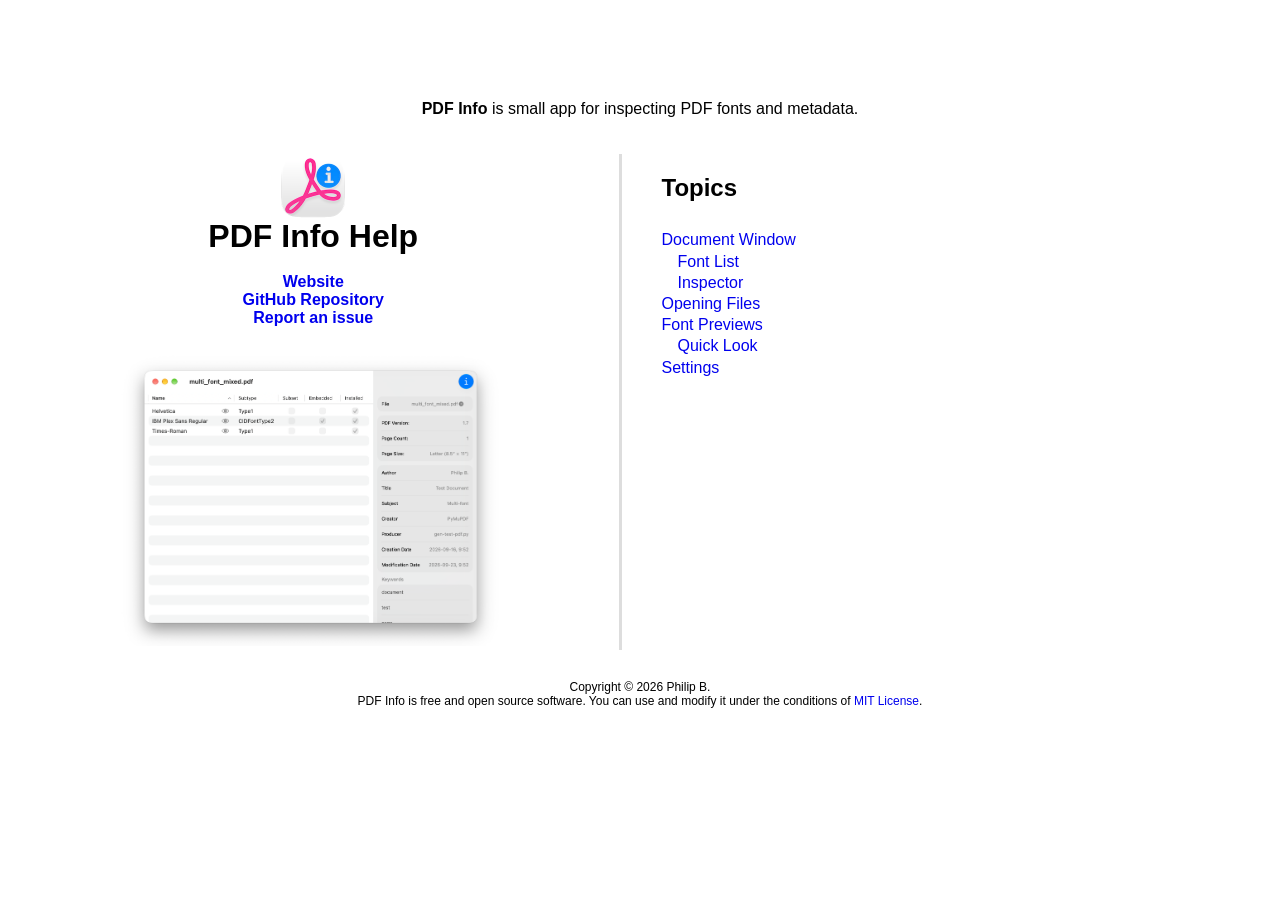
<file: Help/index.html>
<!DOCTYPE html>
<html lang="en">

<head>
    <meta charset="UTF-8">
    <meta name="viewport" content="width=device-width, initial-scale=1.0">
    <meta name="color-scheme" content="light dark">
    <meta name="AppleTitle" content="PDF Info Help" />
    <meta name="AppleIcon" content="images/icon.png" />
    <meta name="description" content="PDF Info User Guide" />
    <meta name="keywords" content="app, help, how to, guide, website, bug, issue, repository">
    <link href="styles/style.css" rel="stylesheet" media="all">
    <title>PDF Info Help</title>
</head>

<body>
    <a id="index"></a>
    <div class="intro">
        <strong>PDF Info</strong> is small app for inspecting PDF fonts and metadata.
    </div>
    <br>
    <br>
    <div class="flex flex-row">
        <div class="flex flex-column flex-align-center flex-1">
            <img src="images/icon.png" alt="PDF Info icon" width="64" height="auto" >
            <div class="flex flex-row flex-align-center flex-gap-2">
                <div class="h1">
                    PDF Info Help
                </div>
            </div>
            <br>
            <a class="h4" href="https://philipbel.github.io/PDFInfo">Website</a>
            <a class="h4" href="https://github.com/philipbel/PDFInfo">GitHub Repository</a>
            <a class="h4" href="https://github.com/philipbel/PDFInfo">Report an issue</a>
            <br>
            <a href="app.html">
                <img src="images/app.png" alt="PDF Info window" width="400" height="auto" >
            </a>
        </div>

        <div class="center">
        </div>

        <div class="flex flex-1 flex-column">
            <section class="flex flex-column flex-gap-2">
                <h2>Topics</h2>
                <ul class="topic-list">
                    <li>
                        <a href="app.html">Document Window</a>
                        <ul class="list">
                            <li>
                                <a href="app.html#font-list">Font List</a>
                            </li>
                            <li>
                                <a href="app.html#inspector">Inspector</a>
                            </li>
                        </ul>
                    </li>
                    <li>
                        <a href="app.html#open-files">Opening Files</a>
                    </li>
                    <li>
                        <a href="font-preview.html">Font Previews</a>
                        <ul class="list">
                            <li>
                                <a href="font-preview.html#quick-look">Quick Look</a>
                            </li>
                        </ul>
                    </li>
                    <li>
                        <a href="settings.html">Settings</a>
                    </li>
                </ul>
            </section>
        </div>
    </div>

    <br>
    <div class="outro">
        <p>
            Copyright ©️ 2026 Philip B.
            <br>
            PDF Info is free and open source software. You can use and modify it under the
            conditions of <a href="license.html">MIT License</a>.
        </p>
    </div>
</body>
</file>
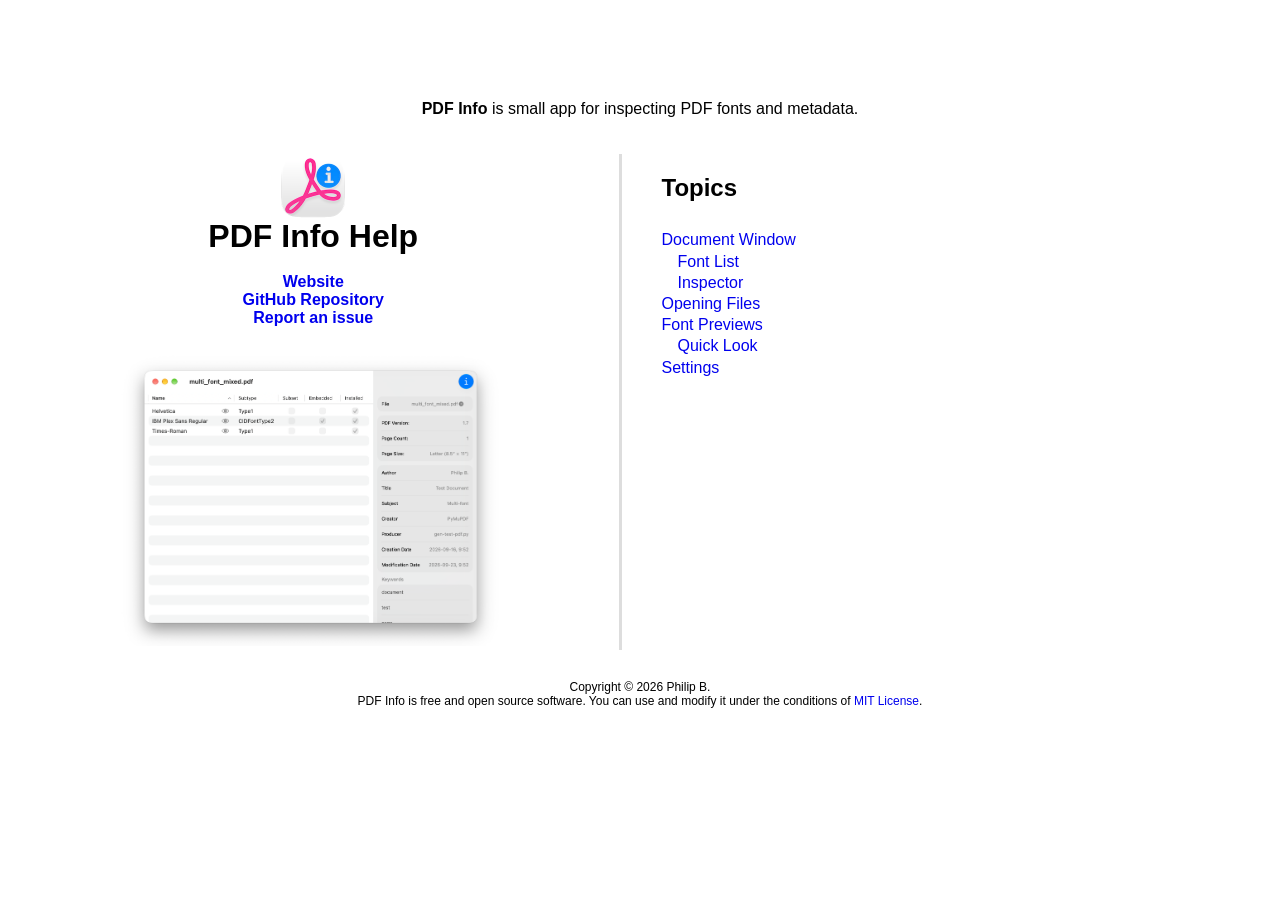
<file: macos/Help/index.html>
<!--
 Copyright (c) 2026 Philip B. (philipbel)
 
 This software is released under the MIT License.
 https://opensource.org/licenses/MIT
-->

<!DOCTYPE html>
<html lang="en">

<head>
    <meta charset="UTF-8">
    <meta name="viewport" content="width=device-width, initial-scale=1.0">
    <meta name="color-scheme" content="light dark">
    <meta name="AppleTitle" content="PDF Info Help" />
    <meta name="AppleIcon" content="images/icon.png" />
    <meta name="description" content="PDF Info User Guide" />
    <meta name="keywords" content="app, help, how to, guide, website, bug, issue, repository">
    <link href="styles/style.css" rel="stylesheet" media="all">
    <title>PDF Info Help</title>
</head>

<body>
    <a id="index"></a>
    <div class="intro">
        <strong>PDF Info</strong> is small app for inspecting PDF fonts and metadata.
    </div>
    <br>
    <br>
    <div class="flex flex-row">
        <div class="flex flex-column flex-align-center flex-1">
            <img src="images/icon.png" alt="PDF Info icon" width="64" height="auto" >
            <div class="flex flex-row flex-align-center flex-gap-2">
                <div class="h1">
                    PDF Info Help
                </div>
            </div>
            <br>
            <a class="h4" href="https://philipbel.github.io/PDFInfo">Website</a>
            <a class="h4" href="https://github.com/philipbel/PDFInfo">GitHub Repository</a>
            <a class="h4" href="https://github.com/philipbel/PDFInfo">Report an issue</a>
            <br>
            <a href="app.html">
                <img src="images/app.png" alt="PDF Info window" width="400" height="auto" >
            </a>
        </div>

        <div class="center">
        </div>

        <div class="flex flex-1 flex-column">
            <section class="flex flex-column flex-gap-2">
                <h2>Topics</h2>
                <ul class="topic-list">
                    <li>
                        <a href="app.html">Document Window</a>
                        <ul class="list">
                            <li>
                                <a href="app.html#font-list">Font List</a>
                            </li>
                            <li>
                                <a href="app.html#inspector">Inspector</a>
                            </li>
                        </ul>
                    </li>
                    <li>
                        <a href="app.html#open-files">Opening Files</a>
                    </li>
                    <li>
                        <a href="font-preview.html">Font Previews</a>
                        <ul class="list">
                            <li>
                                <a href="font-preview.html#quick-look">Quick Look</a>
                            </li>
                        </ul>
                    </li>
                    <li>
                        <a href="settings.html">Settings</a>
                    </li>
                </ul>
            </section>
        </div>
    </div>

    <br>
    <div class="outro">
        <p>
            Copyright ©️ 2026 Philip B.
            <br>
            PDF Info is free and open source software. You can use and modify it under the
            conditions of <a href="license.html">MIT License</a>.
        </p>
    </div>
</body>
</file>
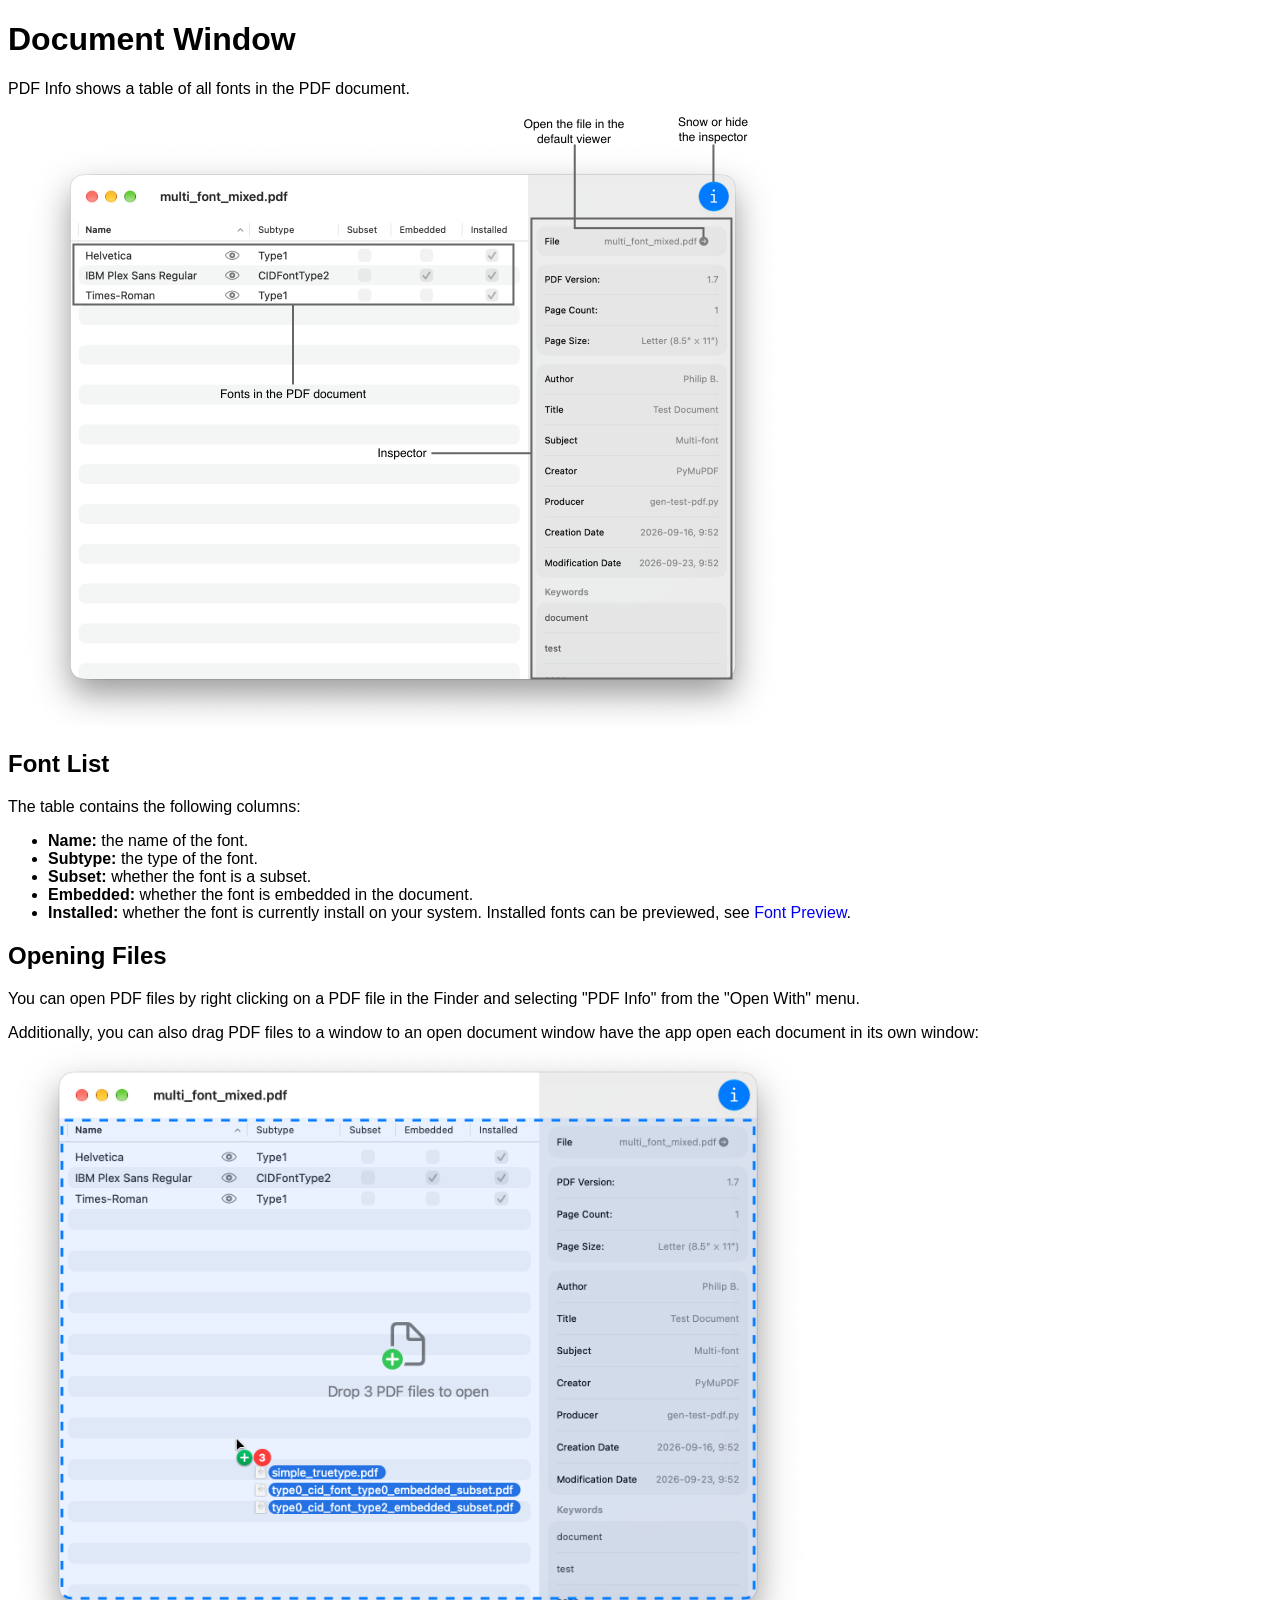
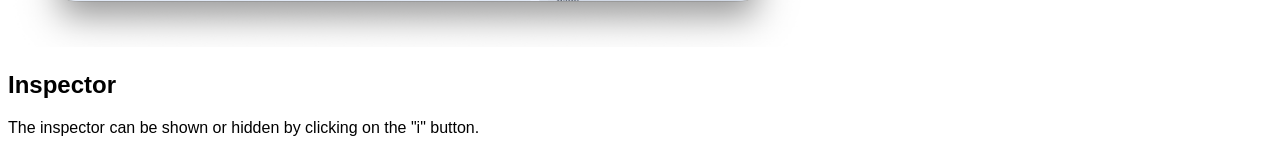
<file: Help/app.html>
<!DOCTYPE html>
<html lang="en">

<head>
    <meta charset="UTF-8">
    <meta name="viewport" content="width=device-width, initial-scale=1.0">
    <meta name="color-scheme" content="light dark">
    <meta name="keywords" content="app, window, inspector, font, fonts, drag, drop">
    <meta name="AppleTitle" content="PDF Info—Document Window" />
    <meta name="description" content="PDF Info document window usage" />
    <link href="styles/style.css" rel="stylesheet" media="all">
    <title>PDF Info Help—App Window</title>
</head>

<body>
    <a id="index"></a>
    <h1 id="app-window">Document Window</h1>
    <p>
        PDF Info shows a table of all fonts in the PDF document.
    </p>

    <img src="images/app-help.png" alt="PDF Info app window" width="800" height="auto">

    <h2 id="font-list">Font List</h2>
    The table contains the following columns:
    <ul>
        <li>
            <strong>Name: </strong> the name of the font.
        </li>
        <li>
            <strong>Subtype: </strong> the type of the font.
        </li>
        <li>
            <strong>Subset: </strong> whether the font is a subset.
        </li>
        <li>
            <strong>Embedded: </strong> whether the font is embedded in the document.
        </li>
        <li>
            <strong>Installed: </strong> whether the font is currently
            install on your system. Installed fonts can be previewed, see <a href="font-preview.html">Font Preview</a>.
        </li>
    </ul>

    <h2 id="open-files">Opening Files</h2>
    <p>
        You can open PDF files by right clicking on a PDF file in the
        Finder and selecting "PDF Info" from the "Open With" menu.
    </p>
    <p>
    Additionally, you can also drag PDF files to a window to an open
    document window have the app open each document in its own window:
    <img src="images/drag-and-drop.png" alt="PDF Info with files being dropped" width="800" height="auto">

    <h2 id="inspector">Inspector</h2>
    <p>
        The inspector can be shown or hidden by clicking on the "i" button.
    </p>
</body>
</file>
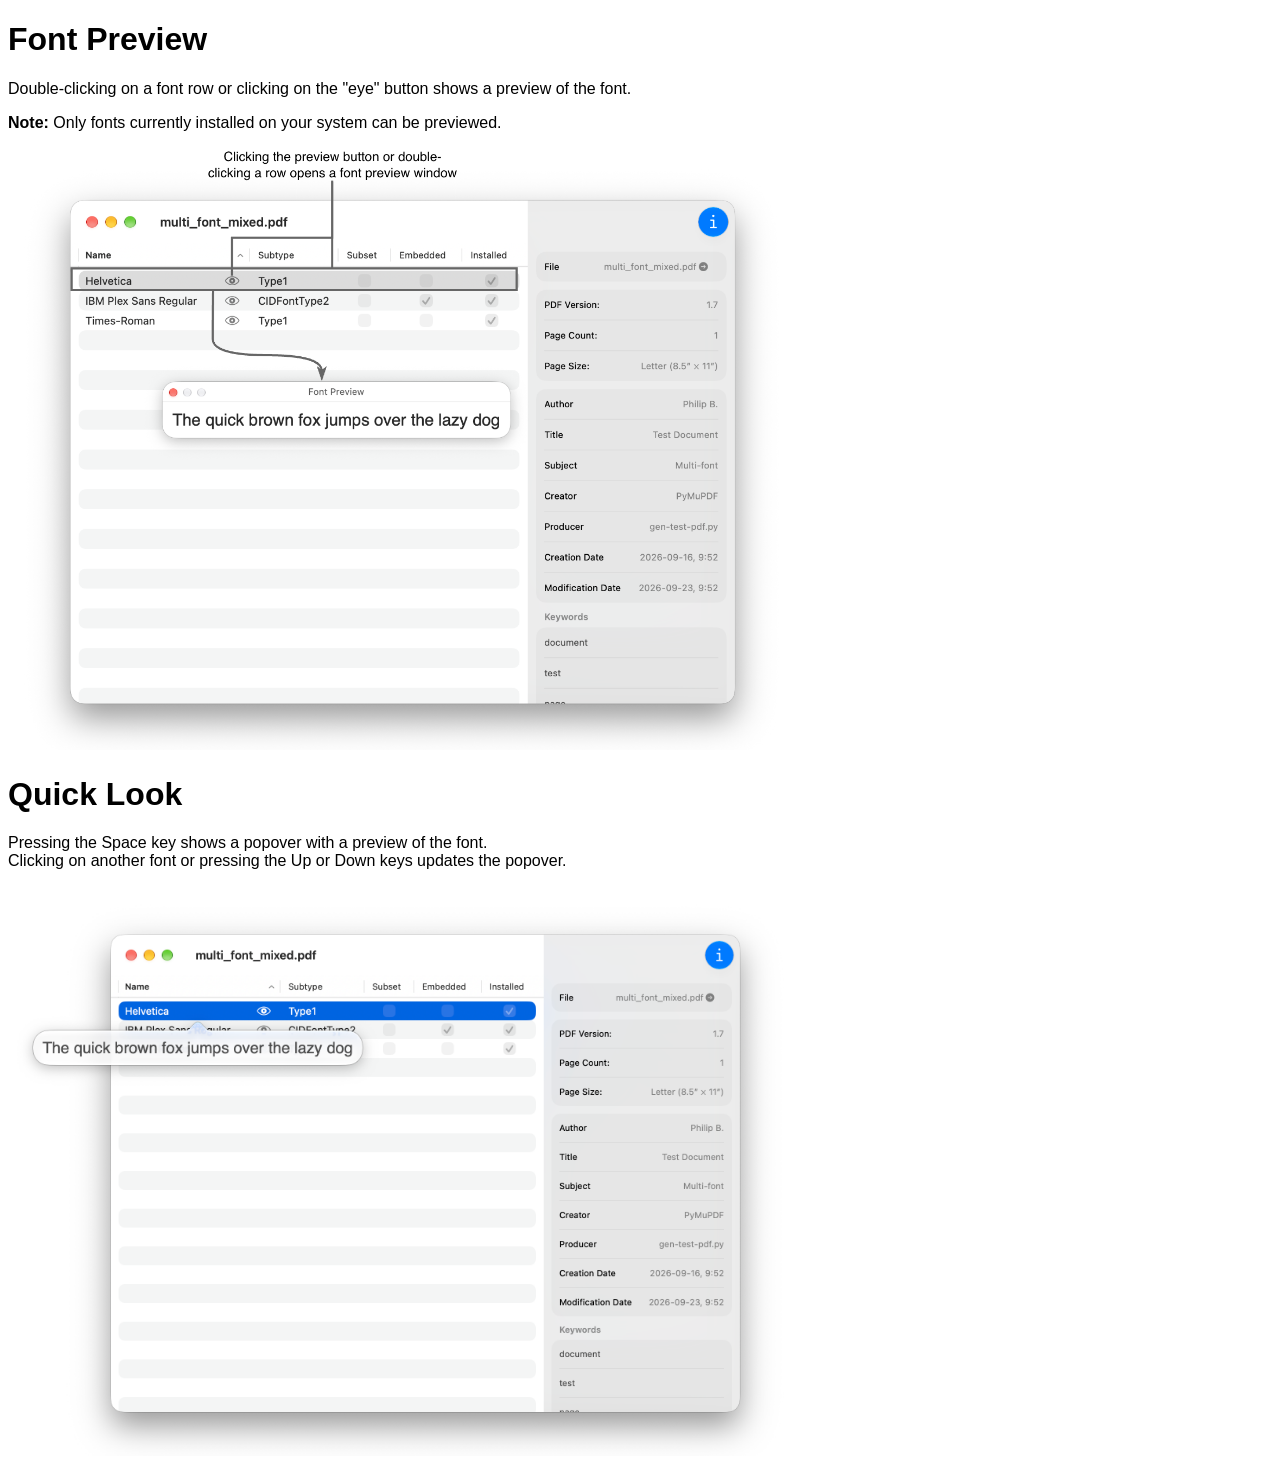
<file: Help/font-preview.html>
<!DOCTYPE html>
<html lang="en">

<head>
    <meta charset="UTF-8">
    <meta name="viewport" content="width=device-width, initial-scale=1.0">
    <meta name="color-scheme" content="light dark">
    <meta name="keywords" content="font, preview, font preview, quick look, double click, space">
    <meta name="AppleTitle" content="PDF Info—Font Preview" />
    <meta name="description" content="PDF Info—previewing fonts" />
    <link href="styles/style.css" rel="stylesheet" media="all">
    <title>PDF Info Help—Font Preview</title>
</head>

<body>
    <a id="index"></a>
    <h1>Font Preview</h1>
    <p>
        Double-clicking on a font row or clicking on the "eye" button shows a preview of the font.
    </p>
    <p>
        <strong>Note: </strong>Only fonts currently installed on your system
        can be previewed.
    </p>
    <img src="images/font-preview.png"
        alt="PDF Info with a font preview open" width="800" height="auto">


    <h1 id="quick-look">Quick Look</h1>
    <p>
        Pressing the Space key shows a popover with a preview of the font.
        <br>
        Clicking on another font or pressing the Up or Down keys updates the
        popover.
    </p>
    <img src="images/quick-look.png" alt="PDF Info with a Quick Look font preview showing" width="800" height="auto">
</body>
</file>
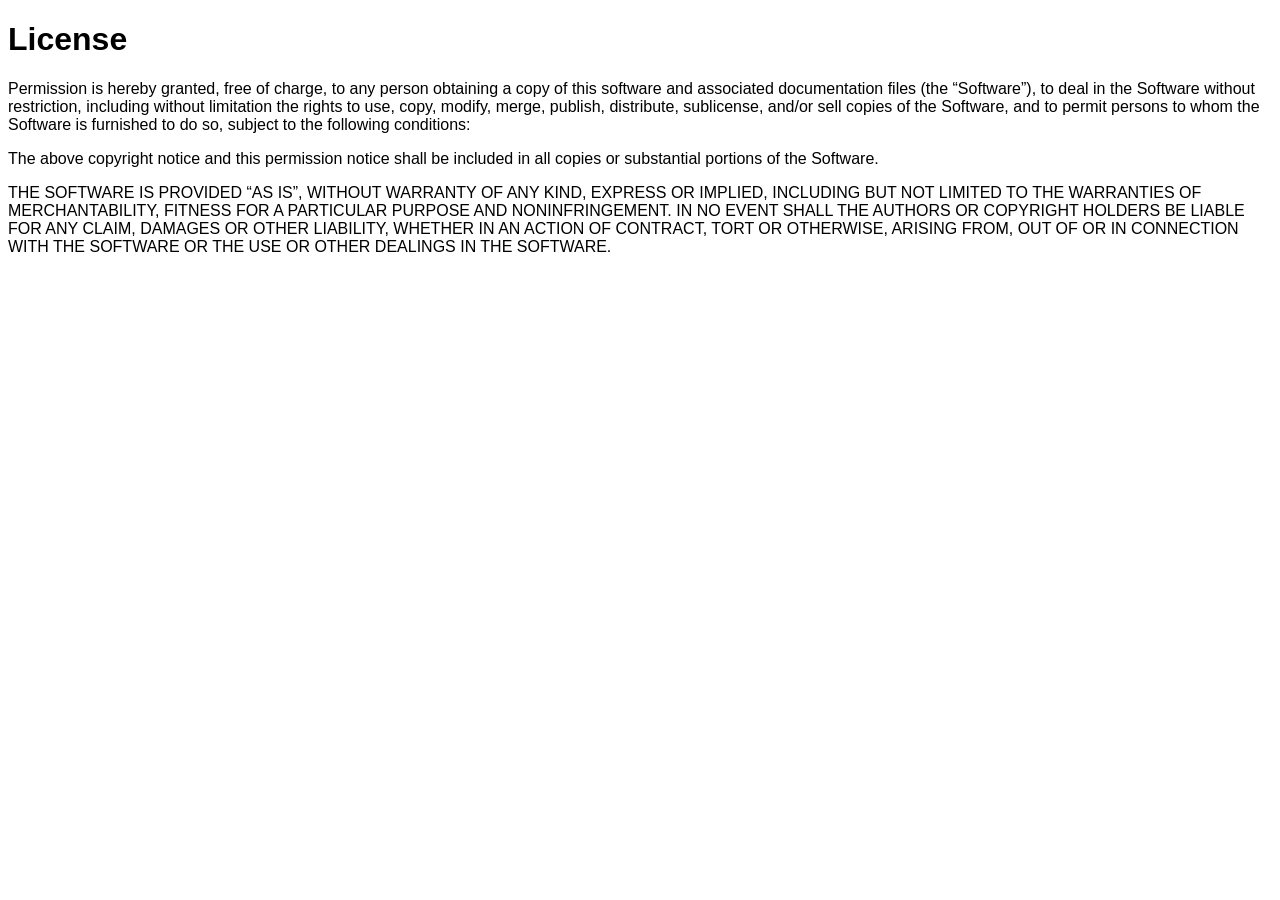
<file: Help/license.html>
<!DOCTYPE html>
<html lang="en">

<head>
    <meta charset="UTF-8">
    <meta name="viewport" content="width=device-width, initial-scale=1.0">
    <meta name="color-scheme" content="light dark">
    <meta name="robots" content="noindex">
    <link href="styles/style.css" rel="stylesheet" media="all">
    <title>PDF Info Help—License</title>
</head>

<body>
    <h1>License</h1>
    <p>
    Permission is hereby granted, free of charge, to any person obtaining a copy of
    this software and associated documentation files (the “Software”), to deal in
    the Software without restriction, including without limitation the rights to
    use, copy, modify, merge, publish, distribute, sublicense, and/or sell copies
    of the Software, and to permit persons to whom the Software is furnished to do
    so, subject to the following conditions:
    </p>

    <p>
    The above copyright notice and this permission notice shall be included in all
    copies or substantial portions of the Software.
    </p>

    <p>
    THE SOFTWARE IS PROVIDED “AS IS”, WITHOUT WARRANTY OF ANY KIND, EXPRESS OR
    IMPLIED, INCLUDING BUT NOT LIMITED TO THE WARRANTIES OF MERCHANTABILITY,
    FITNESS FOR A PARTICULAR PURPOSE AND NONINFRINGEMENT. IN NO EVENT SHALL THE
    AUTHORS OR COPYRIGHT HOLDERS BE LIABLE FOR ANY CLAIM, DAMAGES OR OTHER
    LIABILITY, WHETHER IN AN ACTION OF CONTRACT, TORT OR OTHERWISE, ARISING FROM,
    OUT OF OR IN CONNECTION WITH THE SOFTWARE OR THE USE OR OTHER DEALINGS IN THE
    SOFTWARE.
    </p>
</body>
</file>
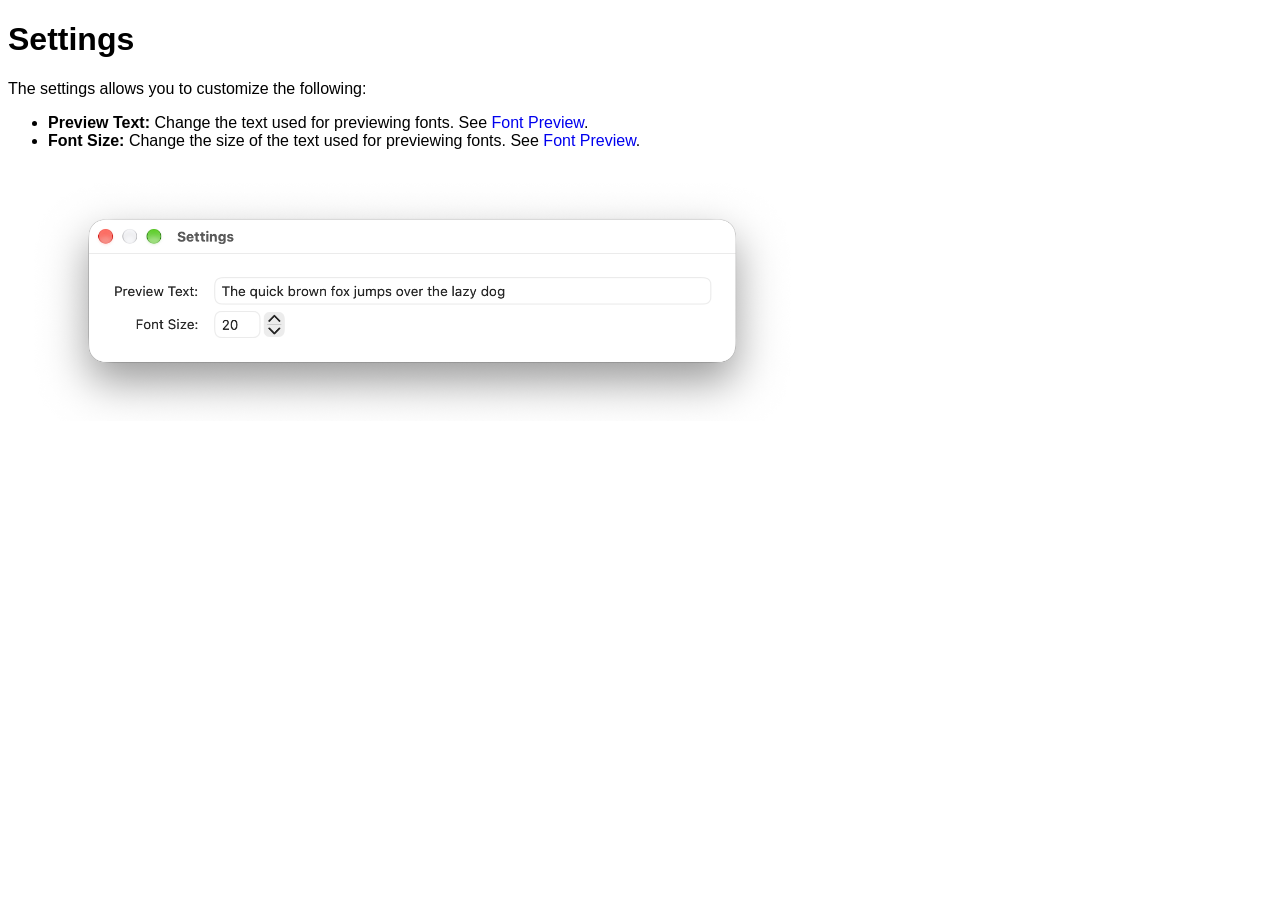
<file: Help/settings.html>
<!DOCTYPE html>
<html lang="en">

<head>
    <meta charset="UTF-8">
    <meta name="viewport" content="width=device-width, initial-scale=1.0">
    <meta name="color-scheme" content="light dark">
    <meta name="keywords" content="settings, preferences, preview text, size, font size">
    <meta name="AppleTitle" content="PDF Info Help—Settings" />
    <link href="styles/style.css" rel="stylesheet" media="all">
    <title>PDF Info Help—Settings</title>
</head>

<body>
    <a id="index"></a>
    <h1>Settings</h1>
    The settings allows you to customize the following:
    <ul>
        <li>
            <strong>Preview Text: </strong>Change the text used for previewing
            fonts. See <a href="font-preview.html">Font Preview</a>.
        </li>
        <li>
            <strong>Font Size: </strong>Change the size of the text used for previewing
            fonts. See <a href="font-preview.html">Font Preview</a>.
        </li>
    </ul>
    <img src="images/settings.png" alt="PDF Info Settings window" width="800" height="auto">
</body>
</file>
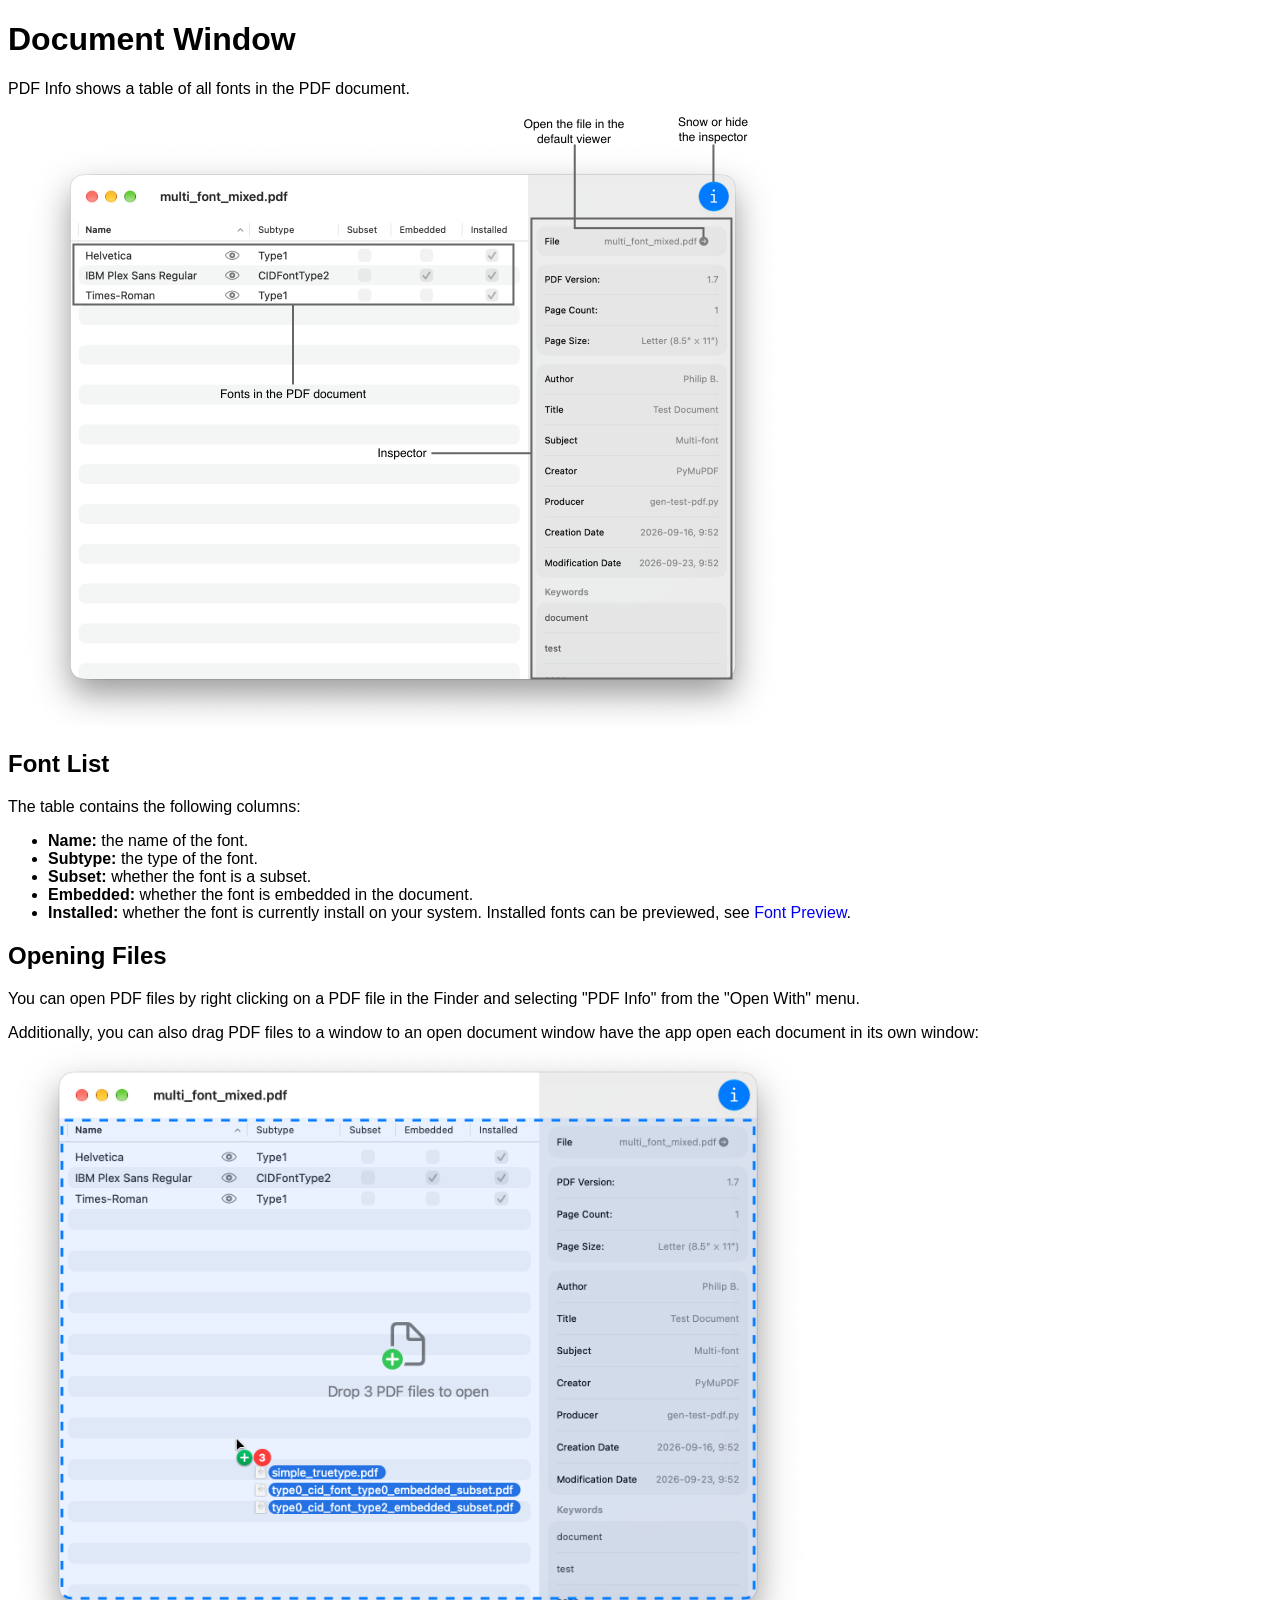
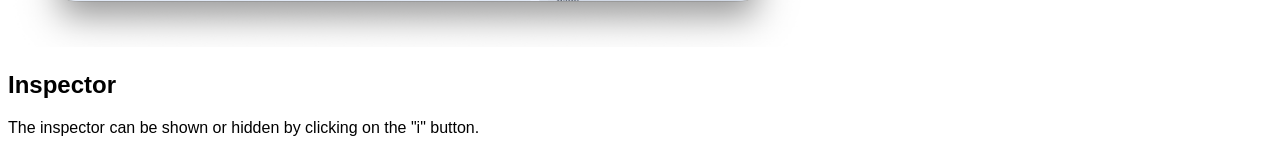
<file: macos/Help/app.html>
<!--
 Copyright (c) 2026 Philip B. (philipbel)
 
 This software is released under the MIT License.
 https://opensource.org/licenses/MIT
-->

<!DOCTYPE html>
<html lang="en">

<head>
    <meta charset="UTF-8">
    <meta name="viewport" content="width=device-width, initial-scale=1.0">
    <meta name="color-scheme" content="light dark">
    <meta name="keywords" content="app, window, inspector, font, fonts, drag, drop">
    <meta name="AppleTitle" content="PDF Info—Document Window" />
    <meta name="description" content="PDF Info document window usage" />
    <link href="styles/style.css" rel="stylesheet" media="all">
    <title>PDF Info Help—App Window</title>
</head>

<body>
    <a id="index"></a>
    <h1 id="app-window">Document Window</h1>
    <p>
        PDF Info shows a table of all fonts in the PDF document.
    </p>

    <img src="images/app-help.png" alt="PDF Info app window" width="800" height="auto">

    <h2 id="font-list">Font List</h2>
    The table contains the following columns:
    <ul>
        <li>
            <strong>Name: </strong> the name of the font.
        </li>
        <li>
            <strong>Subtype: </strong> the type of the font.
        </li>
        <li>
            <strong>Subset: </strong> whether the font is a subset.
        </li>
        <li>
            <strong>Embedded: </strong> whether the font is embedded in the document.
        </li>
        <li>
            <strong>Installed: </strong> whether the font is currently
            install on your system. Installed fonts can be previewed, see <a href="font-preview.html">Font Preview</a>.
        </li>
    </ul>

    <h2 id="open-files">Opening Files</h2>
    <p>
        You can open PDF files by right clicking on a PDF file in the
        Finder and selecting "PDF Info" from the "Open With" menu.
    </p>
    <p>
    Additionally, you can also drag PDF files to a window to an open
    document window have the app open each document in its own window:
    <img src="images/drag-and-drop.png" alt="PDF Info with files being dropped" width="800" height="auto">

    <h2 id="inspector">Inspector</h2>
    <p>
        The inspector can be shown or hidden by clicking on the "i" button.
    </p>
</body>
</file>
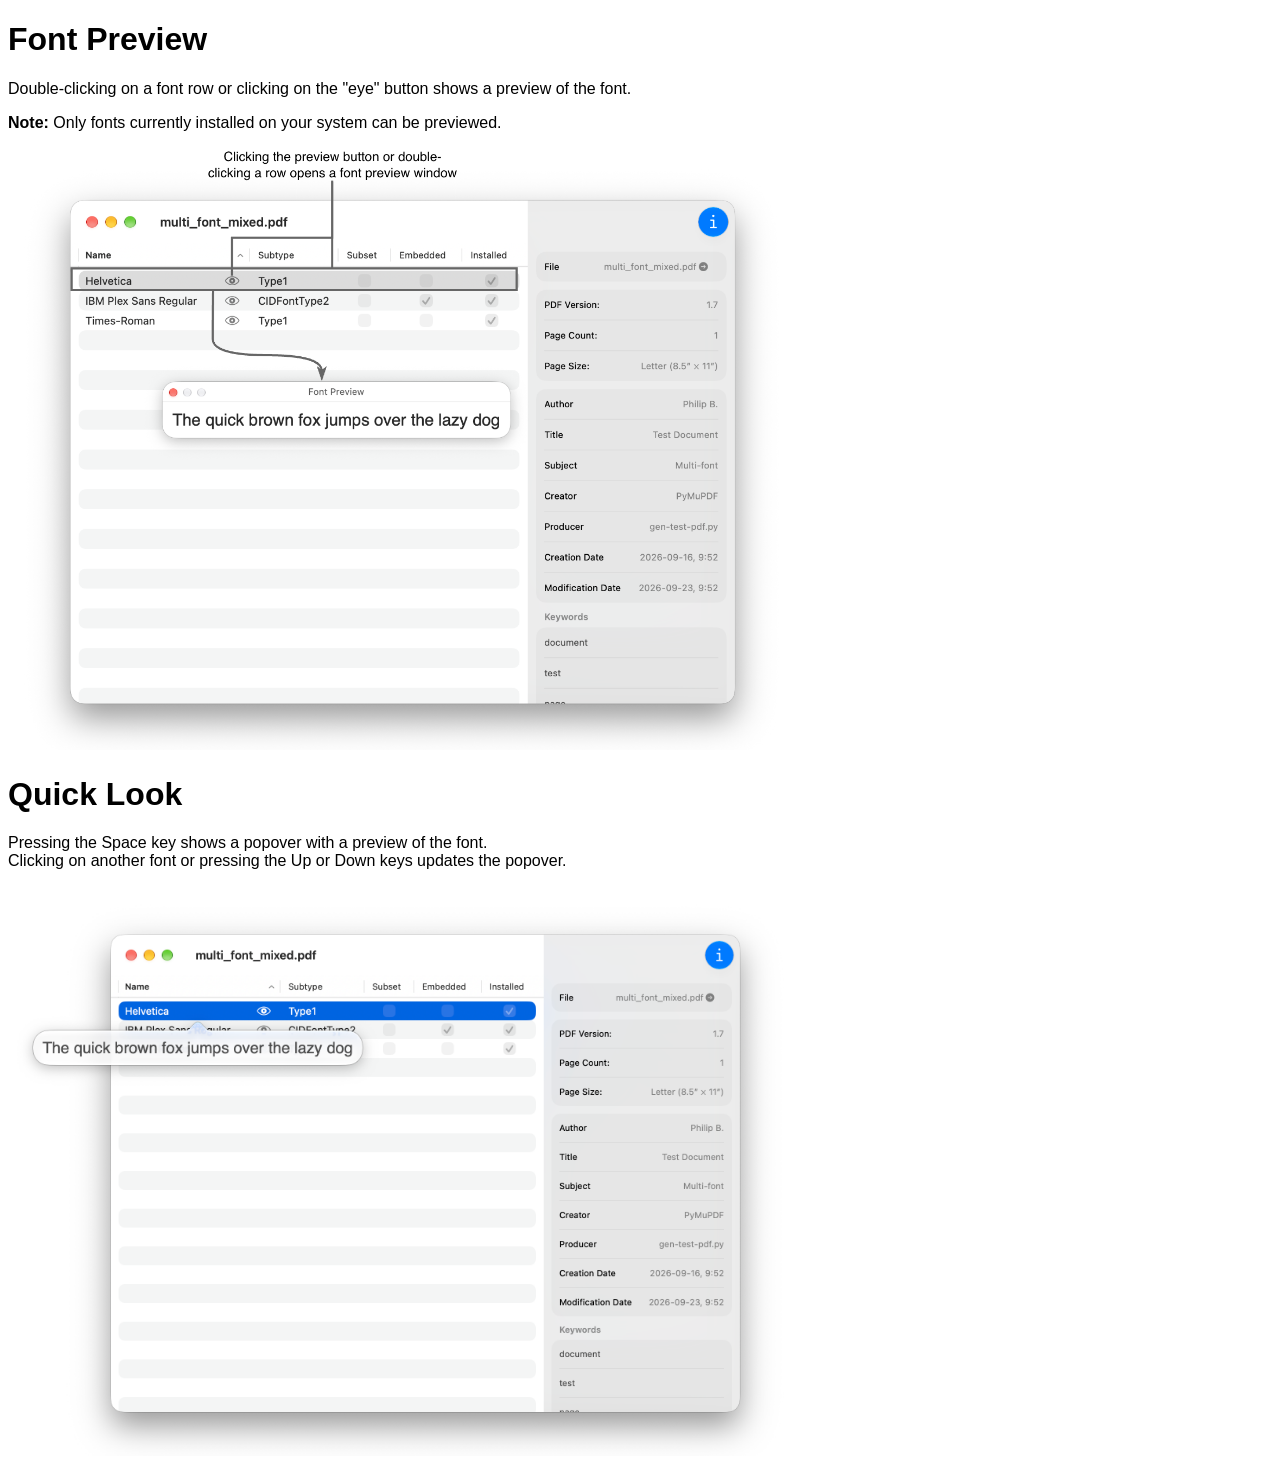
<file: macos/Help/font-preview.html>
<!--
 Copyright (c) 2026 Philip B. (philipbel)
 
 This software is released under the MIT License.
 https://opensource.org/licenses/MIT
-->

<!DOCTYPE html>
<html lang="en">

<head>
    <meta charset="UTF-8">
    <meta name="viewport" content="width=device-width, initial-scale=1.0">
    <meta name="color-scheme" content="light dark">
    <meta name="keywords" content="font, preview, font preview, quick look, double click, space">
    <meta name="AppleTitle" content="PDF Info—Font Preview" />
    <meta name="description" content="PDF Info—previewing fonts" />
    <link href="styles/style.css" rel="stylesheet" media="all">
    <title>PDF Info Help—Font Preview</title>
</head>

<body>
    <a id="index"></a>
    <h1>Font Preview</h1>
    <p>
        Double-clicking on a font row or clicking on the "eye" button shows a preview of the font.
    </p>
    <p>
        <strong>Note: </strong>Only fonts currently installed on your system
        can be previewed.
    </p>
    <img src="images/font-preview.png"
        alt="PDF Info with a font preview open" width="800" height="auto">


    <h1 id="quick-look">Quick Look</h1>
    <p>
        Pressing the Space key shows a popover with a preview of the font.
        <br>
        Clicking on another font or pressing the Up or Down keys updates the
        popover.
    </p>
    <img src="images/quick-look.png" alt="PDF Info with a Quick Look font preview showing" width="800" height="auto">
</body>
</file>
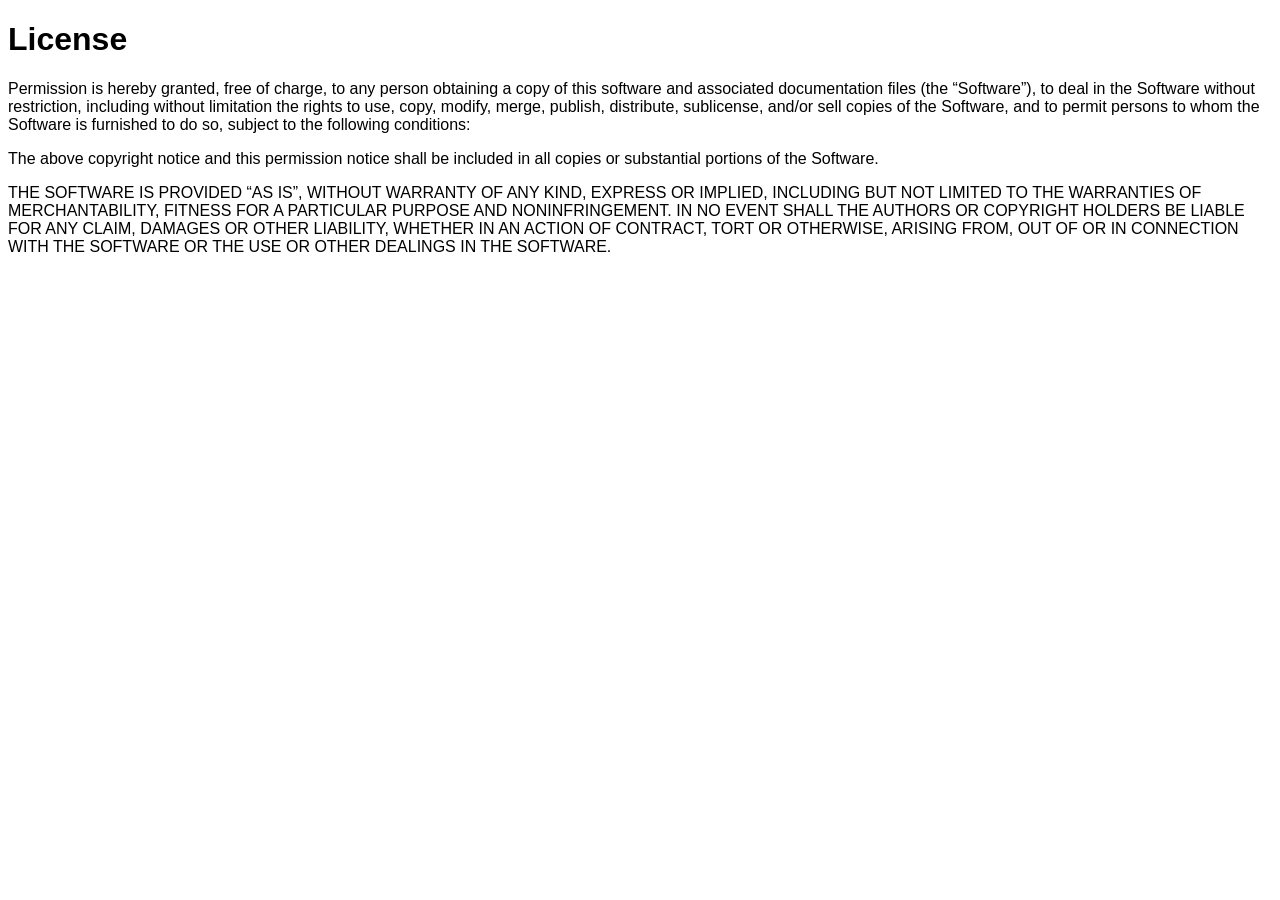
<file: macos/Help/license.html>
<!--
 Copyright (c) 2026 Philip B. (philipbel)
 
 This software is released under the MIT License.
 https://opensource.org/licenses/MIT
-->

<!DOCTYPE html>
<html lang="en">

<head>
    <meta charset="UTF-8">
    <meta name="viewport" content="width=device-width, initial-scale=1.0">
    <meta name="color-scheme" content="light dark">
    <meta name="robots" content="noindex">
    <link href="styles/style.css" rel="stylesheet" media="all">
    <title>PDF Info Help—License</title>
</head>

<body>
    <h1>License</h1>
    <p>
    Permission is hereby granted, free of charge, to any person obtaining a copy of
    this software and associated documentation files (the “Software”), to deal in
    the Software without restriction, including without limitation the rights to
    use, copy, modify, merge, publish, distribute, sublicense, and/or sell copies
    of the Software, and to permit persons to whom the Software is furnished to do
    so, subject to the following conditions:
    </p>

    <p>
    The above copyright notice and this permission notice shall be included in all
    copies or substantial portions of the Software.
    </p>

    <p>
    THE SOFTWARE IS PROVIDED “AS IS”, WITHOUT WARRANTY OF ANY KIND, EXPRESS OR
    IMPLIED, INCLUDING BUT NOT LIMITED TO THE WARRANTIES OF MERCHANTABILITY,
    FITNESS FOR A PARTICULAR PURPOSE AND NONINFRINGEMENT. IN NO EVENT SHALL THE
    AUTHORS OR COPYRIGHT HOLDERS BE LIABLE FOR ANY CLAIM, DAMAGES OR OTHER
    LIABILITY, WHETHER IN AN ACTION OF CONTRACT, TORT OR OTHERWISE, ARISING FROM,
    OUT OF OR IN CONNECTION WITH THE SOFTWARE OR THE USE OR OTHER DEALINGS IN THE
    SOFTWARE.
    </p>
</body>
</file>
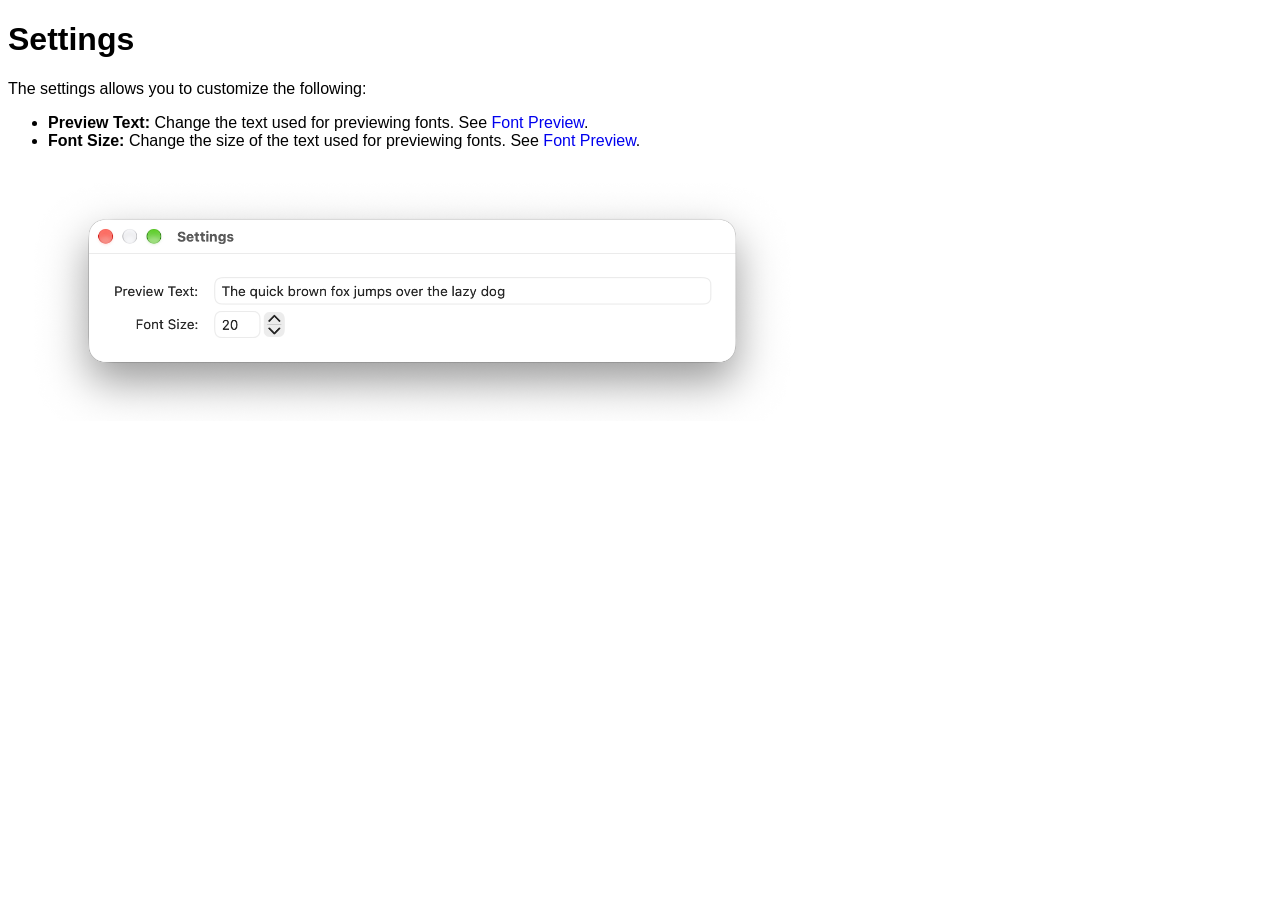
<file: macos/Help/settings.html>
<!--
 Copyright (c) 2026 Philip B. (philipbel)
 
 This software is released under the MIT License.
 https://opensource.org/licenses/MIT
-->

<!DOCTYPE html>
<html lang="en">

<head>
    <meta charset="UTF-8">
    <meta name="viewport" content="width=device-width, initial-scale=1.0">
    <meta name="color-scheme" content="light dark">
    <meta name="keywords" content="settings, preferences, preview text, size, font size">
    <meta name="AppleTitle" content="PDF Info Help—Settings" />
    <link href="styles/style.css" rel="stylesheet" media="all">
    <title>PDF Info Help—Settings</title>
</head>

<body>
    <a id="index"></a>
    <h1>Settings</h1>
    The settings allows you to customize the following:
    <ul>
        <li>
            <strong>Preview Text: </strong>Change the text used for previewing
            fonts. See <a href="font-preview.html">Font Preview</a>.
        </li>
        <li>
            <strong>Font Size: </strong>Change the size of the text used for previewing
            fonts. See <a href="font-preview.html">Font Preview</a>.
        </li>
    </ul>
    <img src="images/settings.png" alt="PDF Info Settings window" width="800" height="auto">
</body>
</file>
<file: Help/styles/style.css>
:root {
    --spacing: 0.2em;
}

body {
    font-family: sans-serif;
}

a {
    text-decoration: none;
}

a:hover {
    text-decoration: underline;
}


@media (prefers-color-scheme: dark) {
    body {
        background: #252525;
        color: #f9f1f3;
    }

    a {
        color: #ff82b3;
        text-decoration: none;
    }
}


.intro {
    text-align: center;
    margin-top: 100px;
}

.outro {
    text-align: center;
    font-size: 12px;
}

.flex {
    display: flex;
}

.flex-row {
    flex-direction: row;
}

.flex-column {
    flex-direction: column;
}

.flex-align-center {
    align-items: center;
}

.flex-1 {
    flex: 1;
}

.flex-gap-1 {
    gap: var(--spacing);
}

.flex-gap-2 {
    gap: calc(var(--spacing) * 2);
}

.flex-gap-3 {
    gap: calc(var(--spacing) * 3);
}

.center {
    flex: 0 0 auto;
    border-left: 3px solid #ddd;
    padding-left: 20px;
    padding-right: 20px;
}

.h1 {
    font-size: 2em;
    font-weight: bold;
}

.h2 {
    font-size: 1.5em;
    font-weight: bold;
}

.h3 {
    font-size: 1.17em;
    font-weight: bold;
}

.h4 {
    font-size: 1em;
    font-weight: bold;
}

.topic-list {
    padding-left: 0px;
    margin-top: 0px;
}

.list {
    padding-left: 1em;
    margin-top: 0px;
}

.topic-list li {
    list-style-type: none;
    padding-top: 0.2em;
}
</file>
<file: macos/Help/styles/style.css>
/**
 * Copyright (c) 2026 Philip B. (philipbel)
 * 
 * This software is released under the MIT License.
 * https://opensource.org/licenses/MIT
 */

:root {
    --spacing: 0.2em;
}

body {
    font-family: sans-serif;
}

a {
    text-decoration: none;
}

a:hover {
    text-decoration: underline;
}


@media (prefers-color-scheme: dark) {
    body {
        background: #252525;
        color: #f9f1f3;
    }

    a {
        color: #ff82b3;
        text-decoration: none;
    }
}


.intro {
    text-align: center;
    margin-top: 100px;
}

.outro {
    text-align: center;
    font-size: 12px;
}

.flex {
    display: flex;
}

.flex-row {
    flex-direction: row;
}

.flex-column {
    flex-direction: column;
}

.flex-align-center {
    align-items: center;
}

.flex-1 {
    flex: 1;
}

.flex-gap-1 {
    gap: var(--spacing);
}

.flex-gap-2 {
    gap: calc(var(--spacing) * 2);
}

.flex-gap-3 {
    gap: calc(var(--spacing) * 3);
}

.center {
    flex: 0 0 auto;
    border-left: 3px solid #ddd;
    padding-left: 20px;
    padding-right: 20px;
}

.h1 {
    font-size: 2em;
    font-weight: bold;
}

.h2 {
    font-size: 1.5em;
    font-weight: bold;
}

.h3 {
    font-size: 1.17em;
    font-weight: bold;
}

.h4 {
    font-size: 1em;
    font-weight: bold;
}

.topic-list {
    padding-left: 0px;
    margin-top: 0px;
}

.list {
    padding-left: 1em;
    margin-top: 0px;
}

.topic-list li {
    list-style-type: none;
    padding-top: 0.2em;
}
</file>
